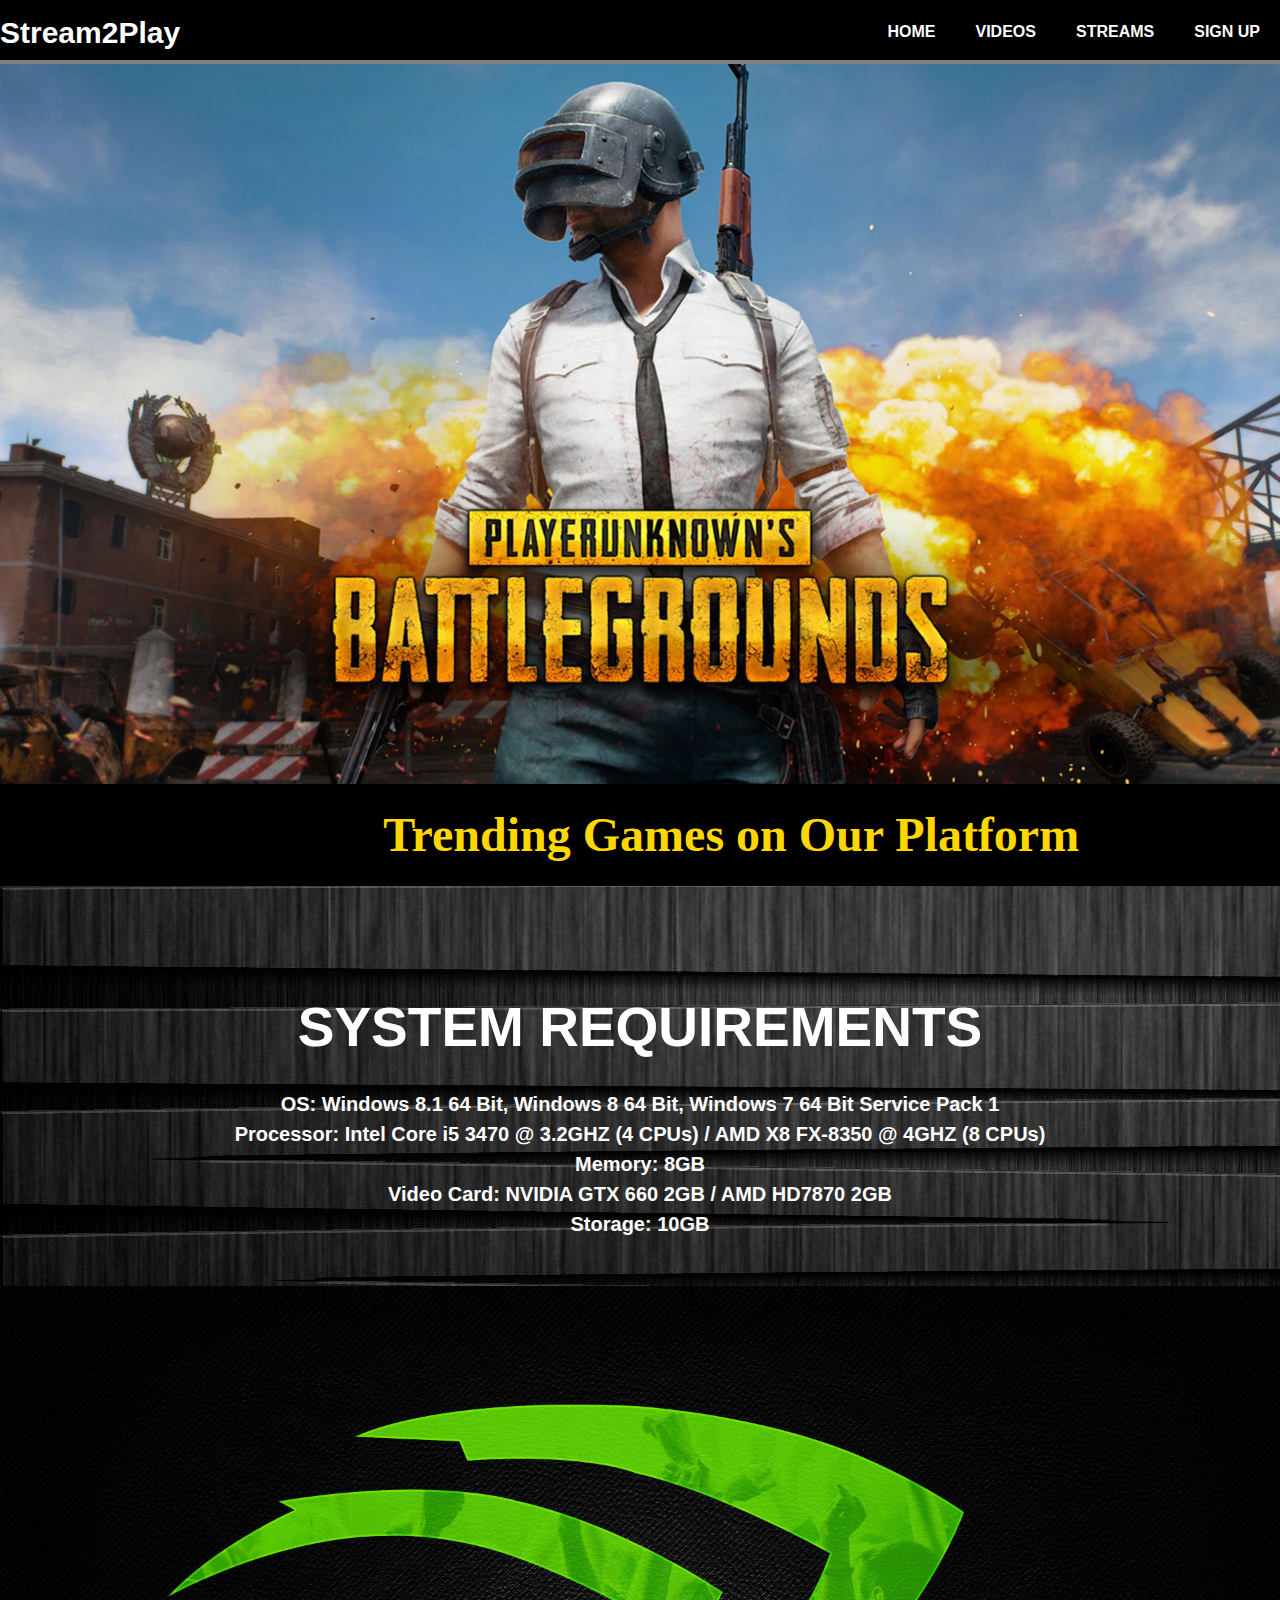
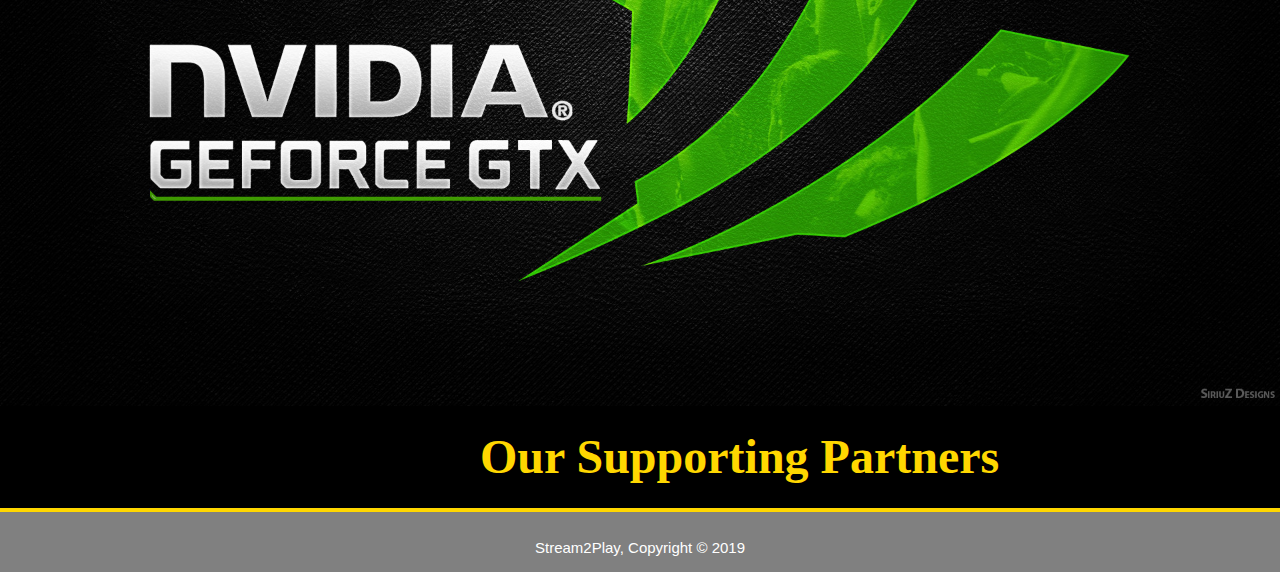
<file: index.html>
<!DOCTYPE html>
<html>

<head>
<meta charset = "utf-8"> 
<meta name="viewport" content="width=device-width">

<title>Stream2Play | Home</title>
<link rel="stylesheet" href="stylea.css">


</head>

<body>
<header>

<div class = "container">
<div  id = "branding">

<h1> Stream2Play <h1>
</div>

<nav>
<ul>

<li><a href="home.html">Home</a></li>
<li><a href="videos.html">Videos</a></li>
<li><a href="streams.html">Streams</a></li>
<li><a href="register.html">Sign Up</a></li>


</ul>
</nav>

</div>

</header>

<section id="showcase">
<div class="container">
  
  <img class="mySlides" src="./images/pubg.jpg" style="width:100%">
  <img class="mySlides" src="./images/dota.jpg" style="width:100%">
  <img class="mySlides" src="./images/csgo.jpg" style="width:100%">
  <img class="mySlides" src="./images/rainbowsix.jpg" style="width:100%">
<img class="mySlides" src="./images/gta.jpg" style="width:100%">

  <p><font size = "10" font face="bookman" color="gold"><b>&nbsp &nbsp &nbsp &nbsp &nbsp &nbsp &nbsp &nbsp &nbsp &nbsp &nbsp &nbsp &nbsp &nbsp &nbsp &nbsp  Trending Games on Our Platform</b></font></p>
  </div>
<script>
var myIndex = 0;
carousel();

function carousel() {
    var i;
    var x = document.getElementsByClassName("mySlides");
    for (i = 0; i < x.length; i++) {
       x[i].style.display = "none";  
    }
    myIndex++;
    if (myIndex > x.length) {myIndex = 1}    
    x[myIndex-1].style.display = "block";  
    setTimeout(carousel, 3000); // Change image every 2 seconds
}
</script>


</section>

<section id ="showcase1">
<div class = "container">
<h1> SYSTEM REQUIREMENTS</h1>
<p><font color ="white"><b>OS: Windows 8.1 64 Bit, Windows 8 64 Bit, Windows 7 64 Bit Service Pack 1<br>
Processor: Intel Core i5 3470 @ 3.2GHZ (4 CPUs) / AMD X8 FX-8350 @ 4GHZ (8 CPUs)<br>
Memory: 8GB<br>
Video Card: NVIDIA GTX 660 2GB / AMD HD7870 2GB<br>
Storage: 10GB </b></font>
</div>
</section>

<section id="showcase2">
<div class="container">


  <img class="mySlides1" src="./images2/nvidia.jpg" style="width:100%">
  <img class="mySlides1" src="./images2/monster.jpg" style="width:100%">
  <img class="mySlides1" src="./images2/intel.jpg" style="width:100%">
  <img class="mySlides1" src="./images2/ubisoft.jpg" style="width:100%">
  
   <p><font size = "10" font face="bookman" color="gold"><b>&nbsp &nbsp &nbsp &nbsp &nbsp &nbsp &nbsp &nbsp &nbsp &nbsp &nbsp &nbsp &nbsp &nbsp &nbsp &nbsp &nbsp &nbsp &nbsp &nbsp  Our Supporting Partners</b></font></p>
</div>
<script>
var myIndex1 = 0;
carousel1();

function carousel1() {
    var a;
    var b = document.getElementsByClassName("mySlides1");
    for (a = 0; a < b.length; a++) {
       b[a].style.display = "none";  
    }
    myIndex1++;
    if (myIndex1 > b.length) {myIndex1 = 1}    
    b[myIndex1-1].style.display = "block";  
    setTimeout(carousel1, 3000); // Change image every 2 seconds
}
</script>


</section>

<footer>
<p> Stream2Play, Copyright &copy; 2019 </p>
</footer>


</body>



</html>
</file>
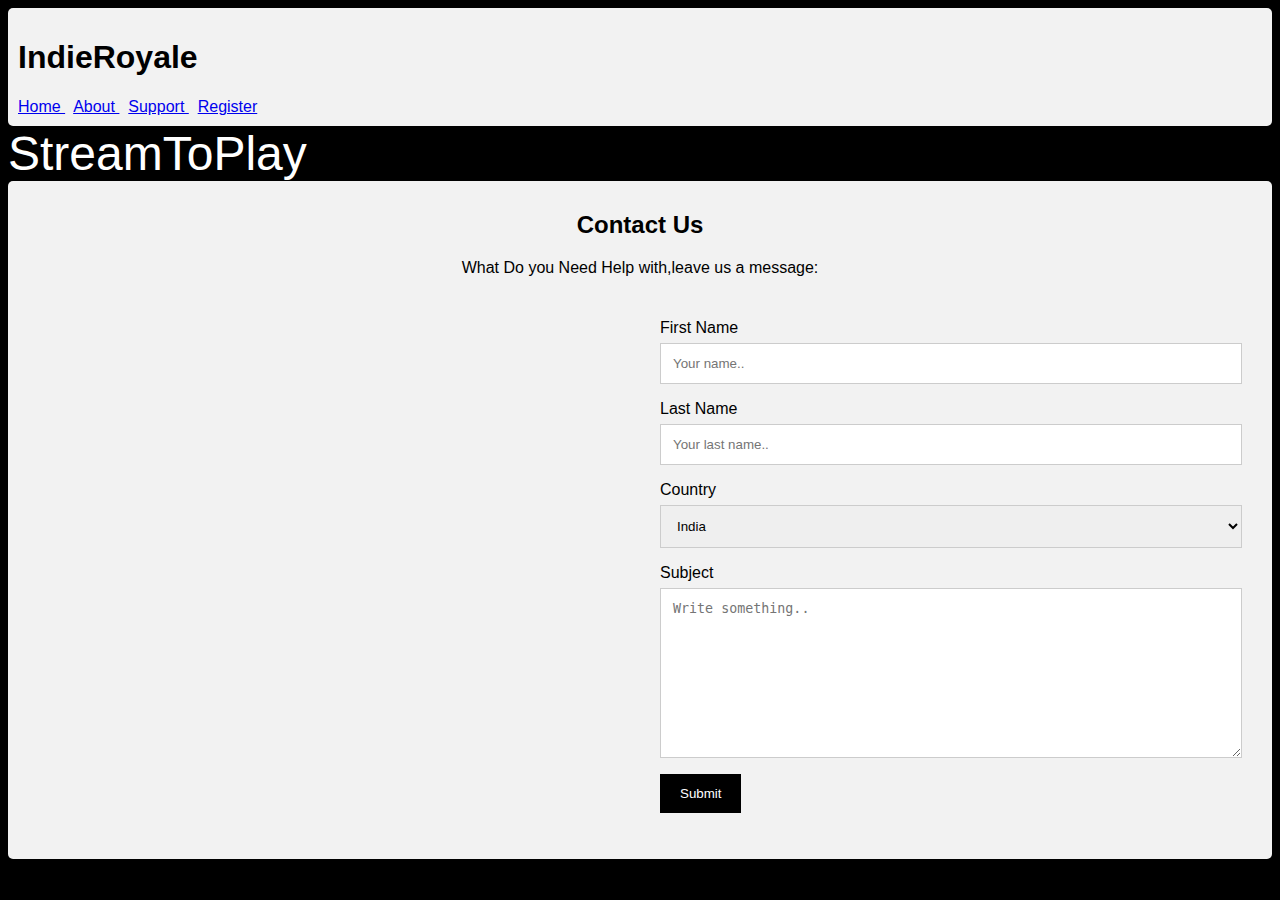
<file: contact.html>
<html>
<head>
<meta charset="utf-8">
<title>IndieRoyale</title>
<link rel="stylesheet">
</head>

<body>

<header>
<div class="container">
<div id="branding">
<h1>IndieRoyale</h1>
</div>

<a href="home.html">Home        </a>
&nbsp;
<a href="features.html">About       </a>
&nbsp;
<a href="support.html">Support      </a>
&nbsp;
<a href="register.html">Register</a>

</div>
</header>
<style>
body {
  font-family: Arial, Helvetica, sans-serif;
}

* {
    box-sizing: border-box;
}

/* Style inputs */
input[type=text], select, textarea {
    width: 100%;
    padding: 12px;
    border: 1px solid #ccc;
    margin-top: 6px;
    margin-bottom: 16px;
    resize: vertical;
}

input[type=submit] {
    background-color: #000000;
    color: white;
    padding: 12px 20px;
    border: none;
    cursor: pointer;
}

input[type=submit]:hover {
    background-color: #000000;
}

/* Style the container/contact section */
.container {
    border-radius: 5px;
    background-color: #f2f2f2;
    padding: 10px;
}
/* Create two columns that float next to eachother */
.column {
    float: left;
    width: 50%;
    margin-top: 6px;
    padding: 20px;
}

/* Clear floats after the columns */
.row:after {
    content: "";
    display: table;
    clear: both;
}

/* Responsive layout - when the screen is less than 600px wide, make the two columns stack on top of each other instead of next to each other */
@media screen and (max-width: 600px) {
    .column, input[type=submit] {
        width: 100%;
        margin-top: 0;
    }
}
</style>
</head>
<body>
<body bgcolor="#000000">
<color="white">
<font size="10" color="White">StreamToPlay</font>



<div class="container">
  <div style="text-align:center">
    <h2>Contact Us</h2>
    <p>What Do you Need Help with,leave us a message:</p>
  </div>
  <div class="row">
    <div class="column">
      <div id="map" style="width:100%;height:500px"></div>
    </div>
    <div class="column">
      <form action="/action_page.php">
        <label for="fname">First Name</label>
        <input type="text" id="fname" name="firstname" placeholder="Your name..">
        <label for="lname">Last Name</label>
        <input type="text" id="lname" name="lastname" placeholder="Your last name..">
        <label for="country">Country</label>
        <select id="country" name="country">
          <option value="India">India</option>
          <option value="canada">Canada</option>
          <option value="usa">USA</option>
        </select>
        <label for="subject">Subject</label>
        <textarea id="subject" name="subject" placeholder="Write something.." style="height:170px"></textarea>
        <input type="submit" value="Submit">
      </form>
    </div>
  </div>
</div>




</body>
</html>
</file>
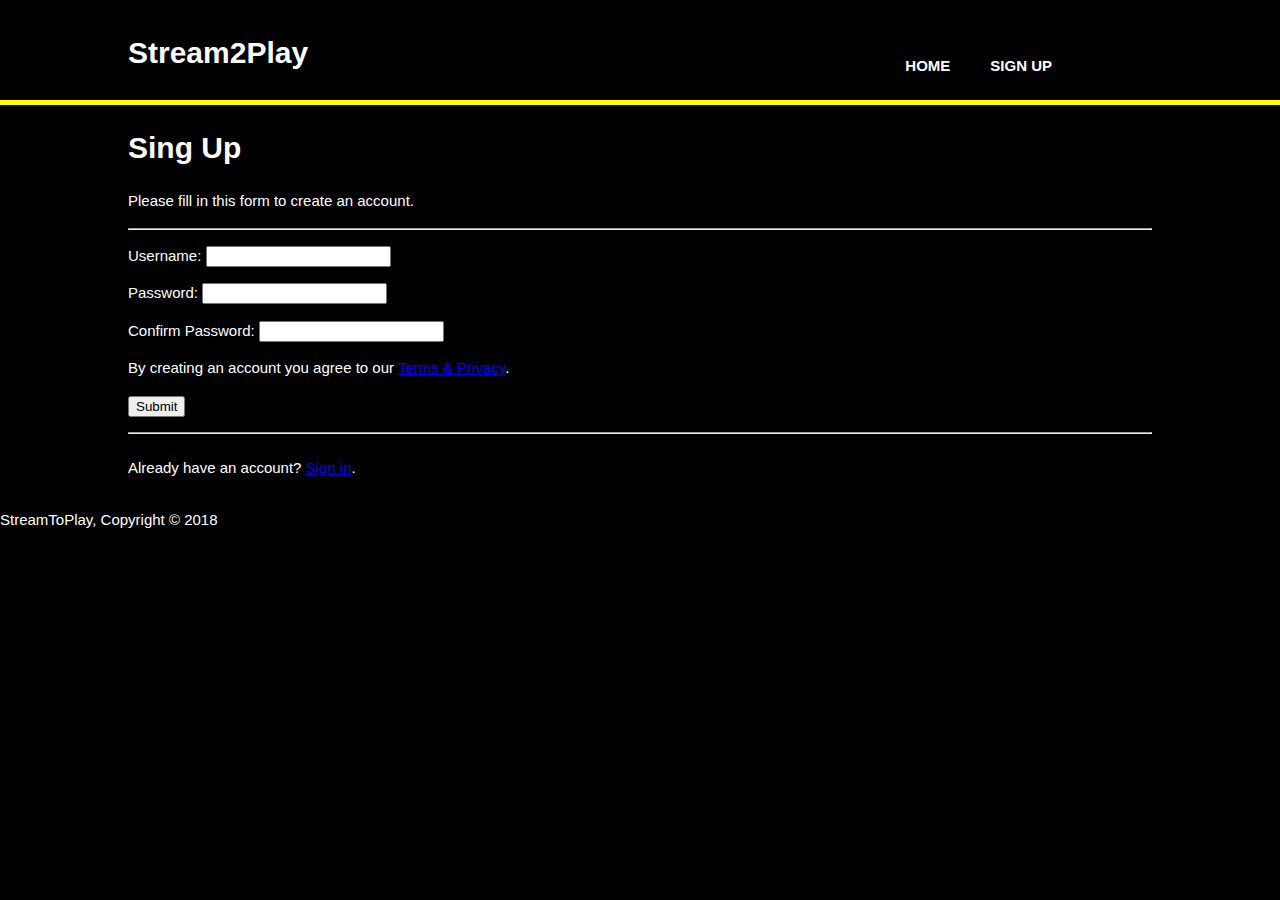
<file: register.html>
<!DOCTYPE html>
<html>
<head>
<meta charset="utf-8">
<title>Stream2Play | Home</title>
<link rel="stylesheet" href="style1.css">
</head>

<script type="text/javascript">

  document.addEventListener("DOMContentLoaded", function() {

    // JavaScript form validation

    var checkPassword = function(str)
    {
      var re = /^(?=.*\d)(?=.*[a-z])(?=.*[A-Z]).{6,}$/;
      return re.test(str);
    };

    var checkForm = function(e)
    {
      if(this.username.value == "") {
        alert("Error: Username cannot be blank!");
        this.username.focus();
        e.preventDefault(); // equivalent to return false
        return;
      }
      
      re = /^\w+$/;
      if(!re.test(this.username.value)) {
        alert("Error: Username must contain only letters, numbers and underscores!");
        this.username.focus();
        e.preventDefault();
        return;
      }
  
      if(this.pwd1.value != "" && this.pwd1.value == this.pwd2.value) {
        if(!checkPassword(this.pwd1.value)) {
          alert("The password you have entered is not valid!");
          this.pwd1.focus();
          e.preventDefault();
          return;
        }
      } else {
        alert("Error: Please check that you've entered and confirmed your password!");
        this.pwd1.focus();
        e.preventDefault();
        return;
      }
      alert("Both username and password are VALID!");
    };

    var myForm = document.getElementById("myForm");
    myForm.addEventListener("submit", checkForm, true);

    // HTML5 form validation

    var supports_input_validity = function()
    {
      var i = document.createElement("input");
      return "setCustomValidity" in i;
    }

    if(supports_input_validity()) {
      var usernameInput = document.getElementById("field_username");
      usernameInput.setCustomValidity(usernameInput.title);

      var pwd1Input = document.getElementById("field_pwd1");
      pwd1Input.setCustomValidity(pwd1Input.title);

      var pwd2Input = document.getElementById("field_pwd2");

      // input key handlers

      usernameInput.addEventListener("keyup", function(e) {
        usernameInput.setCustomValidity(this.validity.patternMismatch ? usernameInput.title : "");
      }, false);

      pwd1Input.addEventListener("keyup", function(e) {
        this.setCustomValidity(this.validity.patternMismatch ? pwd1Input.title : "");
        if(this.checkValidity()) {
          pwd2Input.pattern = RegExp.escape(this.value);
          pwd2Input.setCustomValidity(pwd2Input.title);
        } else {
          pwd2Input.pattern = this.pattern;
          pwd2Input.setCustomValidity("");
        }
      }, false);

      pwd2Input.addEventListener("keyup", function(e) {
        this.setCustomValidity(this.validity.patternMismatch ? pwd2Input.title : "");
      }, false);

    }

  }, false);

</script>

<body>

<header>
<div class="container">
<div id="branding">
<h1>Stream2Play</h1>
</div>
<nav>
<ul>
<li class="current"><a href="index.html">Home</a></li>
<li class="current"><a href="about.html"></a></li>
<li class="current"><a href="support.html"></a></li>
<li class="current"><a href="register.html">Sign Up</a></li>
</ul>
</nav>
</div>
</header>


  <div class="container">
<h1>Sing Up</h1>
    <p>Please fill in this form to create an account.</p>
    <hr>
    <form id="myForm" method="POST" action="register.php">
        
<p>Username: <input id="field_username" title="Username must not be blank and contain only letters, numbers and underscores." type="text" required pattern="\w+" name="username"></p>
<p>Password: <input id="field_pwd1" title="Password must contain at least 6 characters, including UPPER/lowercase and numbers." type="password" required pattern="(?=.*\d)(?=.*[a-z])(?=.*[A-Z]).{6,}" name="pwd1"></p>
<p>Confirm Password: <input id="field_pwd2" title="Please enter the same Password as above." type="password" required pattern="(?=.*\d)(?=.*[a-z])(?=.*[A-Z]).{6,}" name="pwd2"></p>
<p>By creating an account you agree to our <a href="terms&privacy.html">Terms & Privacy</a>.</p>
<p><input type="submit" value="Submit" ></p>
</form>
    <hr>
  </div>

  <div class="container signin">
    <p>Already have an account? <a href="login.html">Sign in</a>.</p>
  </div>
</form>
<footer>
<p>StreamToPlay, Copyright &copy; 2018</p>
</footer>

</body>

</html>
</file>
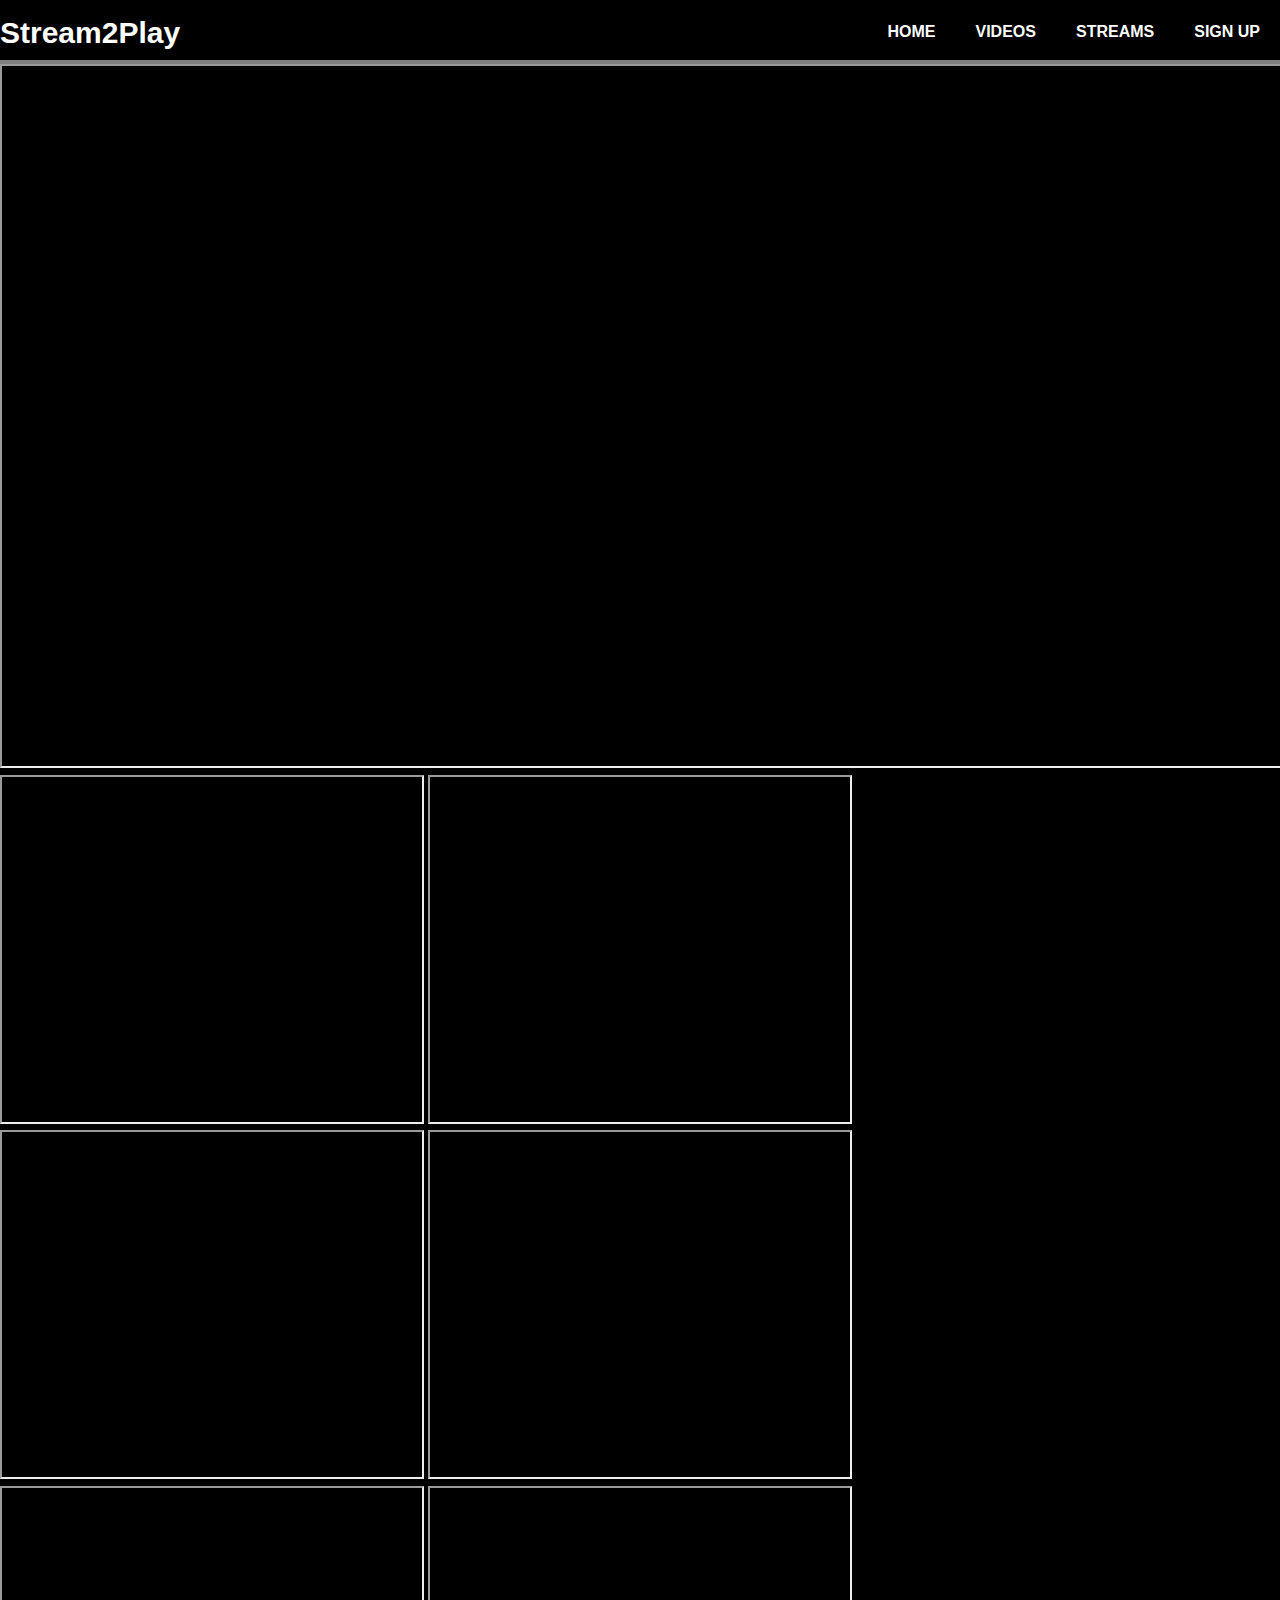
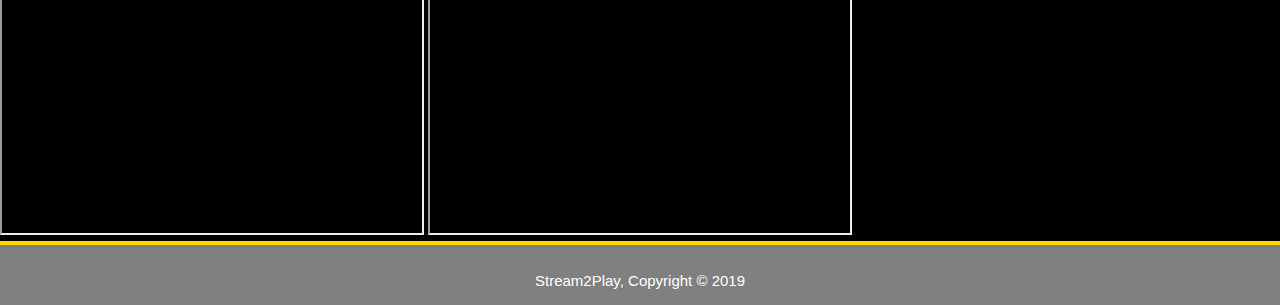
<file: streams.html>
<!DOCTYPE html>
<html>

<head>
<meta charset = "utf-8"> 
<meta name="viewport" content="width=device-width">

<title>Stream2Play | Videos</title>
<link rel="stylesheet" href="stylev.css">


</head>

<body>
<header>

<div class = "container">
<div  id = "branding">

<h1> Stream2Play <h1>
</div>

<nav>
<ul>

<li><a href="index.html">Home</a></li>
<li><a href="videos.html">Videos</a></li>
<li><a href="streams.html">Streams</a></li>
<li><a href="register.html">Sign Up</a></li>


</ul>
</nav>

</div>

</header>




<iframe src="https://steamcommunity.com/broadcast/watch/76561198863152361" height="700px" width="100%"></iframe>
<iframe width="420" height="345" src="https://steamcommunity.com/broadcast/watch/76561198863152361">


<iframe src="https://steamcommunity.com/broadcast/watch/76561197996861818" height="700px" width="100%"></iframe>
<iframe width="420" height="345" src="https://steamcommunity.com/broadcast/watch/76561197996861818">


<iframe src="https://steamcommunity.com/broadcast/watch/76561198863152361" height="700px" width="100%"></iframe>
<iframe width="420" height="345" src="https://steamcommunity.com/broadcast/watch/76561198863152361">


<iframe src="https://steamcommunity.com/broadcast/watch/76561198046496164" height="700px" width="100%"></iframe>
<iframe width="420" height="345" src="https://steamcommunity.com/broadcast/watch/76561198046496164">


<iframe src="https://steamcommunity.com/broadcast/watch/76561198838606142" height="700px" width="100%"></iframe>
<iframe width="420" height="345" src="https://steamcommunity.com/broadcast/watch/76561198838606142">

<iframe src="https://steamcommunity.com/broadcast/watch/76561198399142427" height="700px" width="100%"></iframe>
<iframe width="420" height="345" src="https://steamcommunity.com/broadcast/watch/76561198399142427">


</iframe>


<footer>
<p> Stream2Play, Copyright &copy; 2019 </p>
</footer>


</body>



</html>
</file>
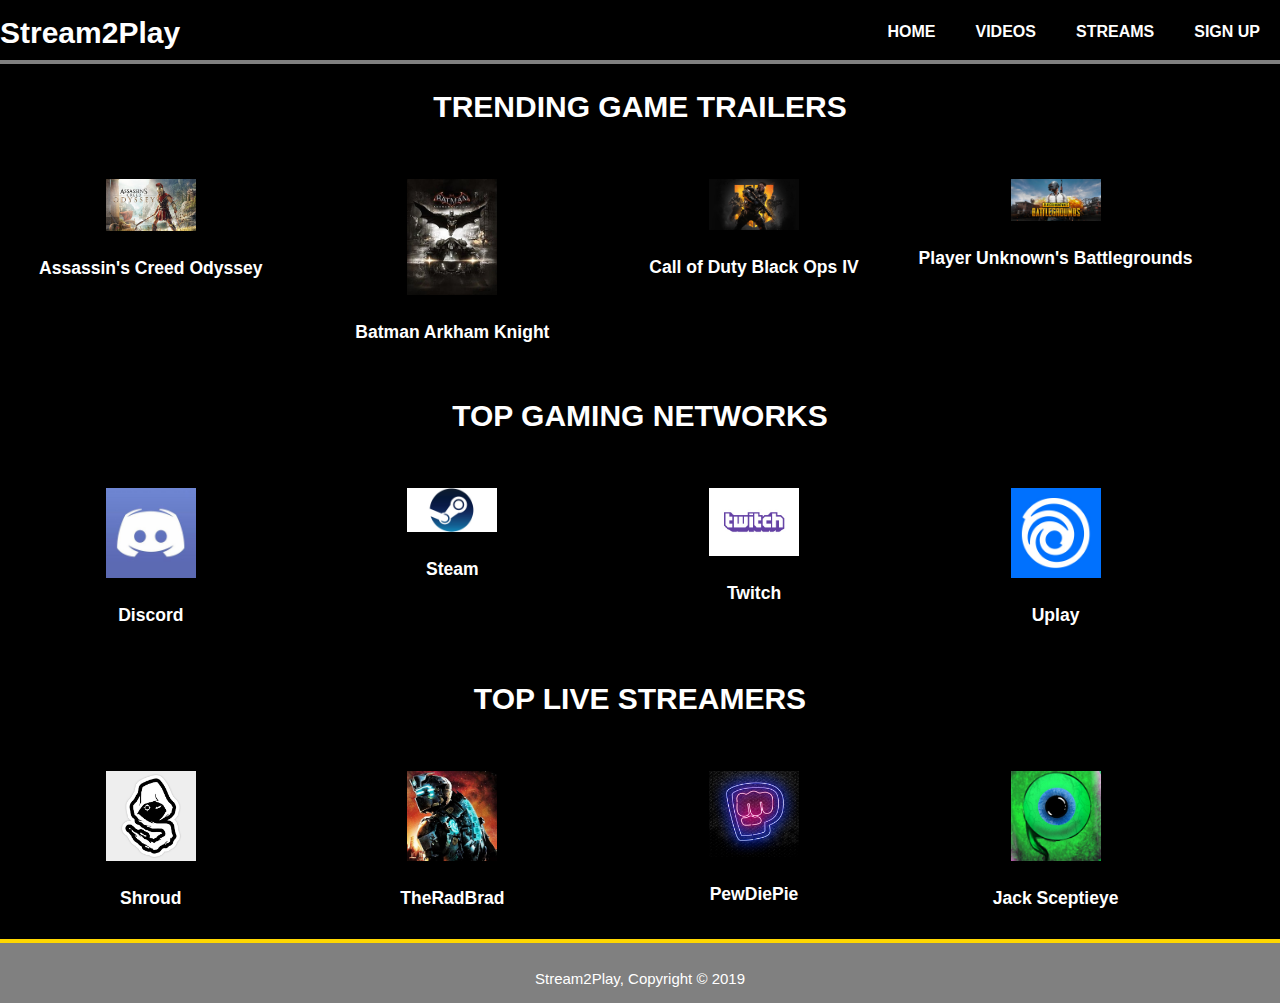
<file: videos.html>
<!DOCTYPE html>
<html>

<head>
<meta charset = "utf-8"> 
<meta name="viewport" content="width=device-width">

<title>Stream2Play | Videos</title>
<link rel="stylesheet" href="stylev.css">


</head>

<body>
<header>

<div class = "container">
<div  id = "branding">

<h1> Stream2Play <h1>
</div>

<nav>
<ul>

<li><a href="index.html">Home</a></li>
<li><a href="videos.html">Videos</a></li>
<li><a href="streams.html">Streams</a></li>
<li><a href="register.html">Sign Up</a></li>


</ul>
</nav>

</div>

</header>


<section id = "showcase">
<div class = "container">
<h1>TRENDING GAME TRAILERS</h1>
</section>

<section id="boxes">
<div class="container">



<div class = "box">

<a href="https://www.youtube.com/watch?v=PQ-g1yhaFws"><img src="./clips/ac.jpg"></a>
<h3>Assassin's Creed Odyssey</h3>
</div>

<div class = "box">
<a href="https://www.youtube.com/watch?v=dxa34RatmSc"><img src="./clips/bat.jpg"></a>
<h3>Batman Arkham Knight</h3>
</div>

<div class = "box">
<a href="https://www.youtube.com/watch?v=6kqe2ICmTxc"><img src="./clips/call.jpg"></a>
<h3>Call of Duty Black Ops IV</h3>
</div>

<div class = "box">
<a href="https://www.youtube.com/watch?v=cPKNe2d3sY0"><img src="./clips/pu.jpg"></a>
<h3>Player Unknown's Battlegrounds</h3>
</div>


</section>

<section id ="showcase1">
<div class = "container">
<h1>TOP GAMING NETWORKS</h1>
</section>

<section id="boxes">
<div class="container">



<div class = "box">

<a href="https://discordapp.com/"><img src="./clips/discord.jpg"></a>
<h3>Discord</h3>
</div>

<div class = "box">
<a href="https://store.steampowered.com/"><img src="./clips/steam.jpg"></a>
<h3>Steam</h3>
</div>

<div class = "box">
<a href="https://www.twitch.tv/"><img src="./clips/twitch.jpg"></a>
<h3>Twitch</h3>
</div>

<div class = "box">
<a href="https://uplay.ubi.com/"><img src="./clips/uplay.jpg"></a>
<h3>Uplay</h3>
</div>
</div>
</section>

<section id="showcase2">
<div class="container">
<h1>TOP LIVE STREAMERS</h1>
</section>

<section id="boxes">
<div class="container">



<div class = "box">

<a href="https://www.youtube.com/channel/UCoz3Kpu5lv-ALhR4h9bDvcw"><img src="./clips/shroud.jpg"></a>
<h3>Shroud</h3>
</div>

<div class = "box">
<a href="https://www.youtube.com/user/theRadBrad/"><img src="./clips/theradbrad.jpg"></a>
<h3>TheRadBrad</h3>
</div>

<div class = "box">
<a href="https://www.youtube.com/channel/UC-lHJZR3Gqxm24_Vd_AJ5Yw"><img src="./clips/pew.jpg"></a>
<h3>PewDiePie</h3>
</div>

<div class = "box">
<a href="https://www.youtube.com/user/jacksepticeye/featured?pbjreload=10"><img src="./clips/jack.jpg"></a>
<h3>Jack Sceptieye</h3>
</div>
</div>
</section>

  
</script>


</section>

<footer>
<p> Stream2Play, Copyright &copy; 2019 </p>
</footer>


</body>



</html>
</file>
<file: stylea.css>
body{
font-family: Arial, Helvetica, sans-serif;
font-size: 15px;
line-height:1.5;

padding:0;
margin:0;
background-color: black;
}

.container{
	width:100%;
	margin:auto;
	overflow:hidden;
}
	
ul{
	margin:0;
	padding:0;
}

header{
	background: black;
	color: white;
	padding-top: 10px;
	min-height: 50px;
	border-bottom: grey 4px solid;
}

header a{
	color: white;
	text-decoration:none;
	text-transform: uppercase;
	font-size:16px;
	font-weight:bold;
}


header li{
	float: left;
	display: inline;
	padding: 0 20px 0 20px;
}

header #branding{
	float:left;
}

header #branding h1{
	margin:0;
}

header nav{
	float:right;
	margin-top: 10px;
}
	
header .highlight, header .current a{
	font:bold;
}

header a:hover{
	color: grey;
	font-weight:bold;
}

#showcase1 {
	min-height: 400px;
	background:url('system.jpg') no-repeat 0 -400px;
	text-align: center;
	color: white;
}

#showcase1 h1{
	margin-top: 100px;
	font-size: 55px;
	margin-bottom: 10px;
	
	
	}
	
	#showcase1 p{
		font-size: 20px;
	}
	
	
footer{
	background: grey;
	color: white;
	padding-top: 10px;
	min-height: 50px;
	border-top: gold 4px solid;
	text-align: center;
}
</file>
<file: style1.css>
body{
	 font-family: Arial, Helvetica, sans-serif;
	 font-size: 15px;
	 line-height:1.5;
	 color:white;
	 padding:0;
	 margin:0;
	 background-color:black;
 }
 
 .container{
	 width:80%;
	 margin:auto;
	 overflow:hidden;
 }
 
 header{
	 background:black;
	 color:white;
	 padding-top:30px;
	 min-height:70px;
	 border-bottom:yellow 5px solid;
 }
 
 header a{
	 color: white;
	 text-decoration:none;
	 text-transform:uppercase;
	 font-size:15px;
 }
 
 
 header li{
	 float:left;
	 display:inline;
	 padding: 0 20px 0 20px;
 }
 
  header #branding{
	 float:left;
 }
 
 
 header #branding h1{
	 margin:0;
 }
 
header nav{
	float:right;
	margin-top:10px
}

header .highlight, header .current a{
	color:white;
	font-weight:bold;
}

header a:hover{
	color:yellow;
	font-weight:bold;
}

#boxes{
	margin-top:20px;
}

#boxes .box{
	float:left;
	text-align:center;
	width:30%;
	padding:10px;
}

#boxes .box img{
	width:90px;
}
</file>
<file: stylev.css>
body{
font-family: Arial, Helvetica, sans-serif;
font-size: 15px;
line-height:1.5;

padding:0;
margin:0;
background-color: black;
}

.container{
	width:100%;
	margin:auto;
	overflow:hidden;
}
	
ul{
	margin:0;
	padding:0;
}

header{
	background: black;
	color: white;
	padding-top: 10px;
	min-height: 50px;
	border-bottom: grey 4px solid;
}

header a{
	color: white;
	text-decoration:none;
	text-transform: uppercase;
	font-size:16px;
	font-weight:bold;
}


header li{
	float: left;
	display: inline;
	padding: 0 20px 0 20px;
}

header #branding{
	float:left;
}

header #branding h1{
	margin:0;
}

header nav{
	float:right;
	margin-top: 10px;
}
	
header .highlight, header .current a{
	font:bold;
}

header a:hover{
	color: grey;
	font-weight:bold;
}


#showcase{
	text-align: center;
}

#showcase h1{
	color: white;
}


#boxes{
	margin-top:20px;
}

#boxes .box{
	float:left;
	text-align: center;
	width: 22%;
	padding: 10px;
}

#boxes .box img{
	width:90px;
}

#boxes .box h3{
	color: white;
}
#showcase1 {
	text-align: center;
	
}

#showcase1 h1{
	color: white;
	
	}
	
	#showcase1 p{
		
	}


#showcase2 {
	text-align: center;
}	
	
#showcase2 h1{
	color: white;
}

	
	
footer{
	background: grey;
	color: white;
	padding-top: 10px;
	min-height: 50px;
	border-top: gold 4px solid;
	text-align: center;
}
</file>
